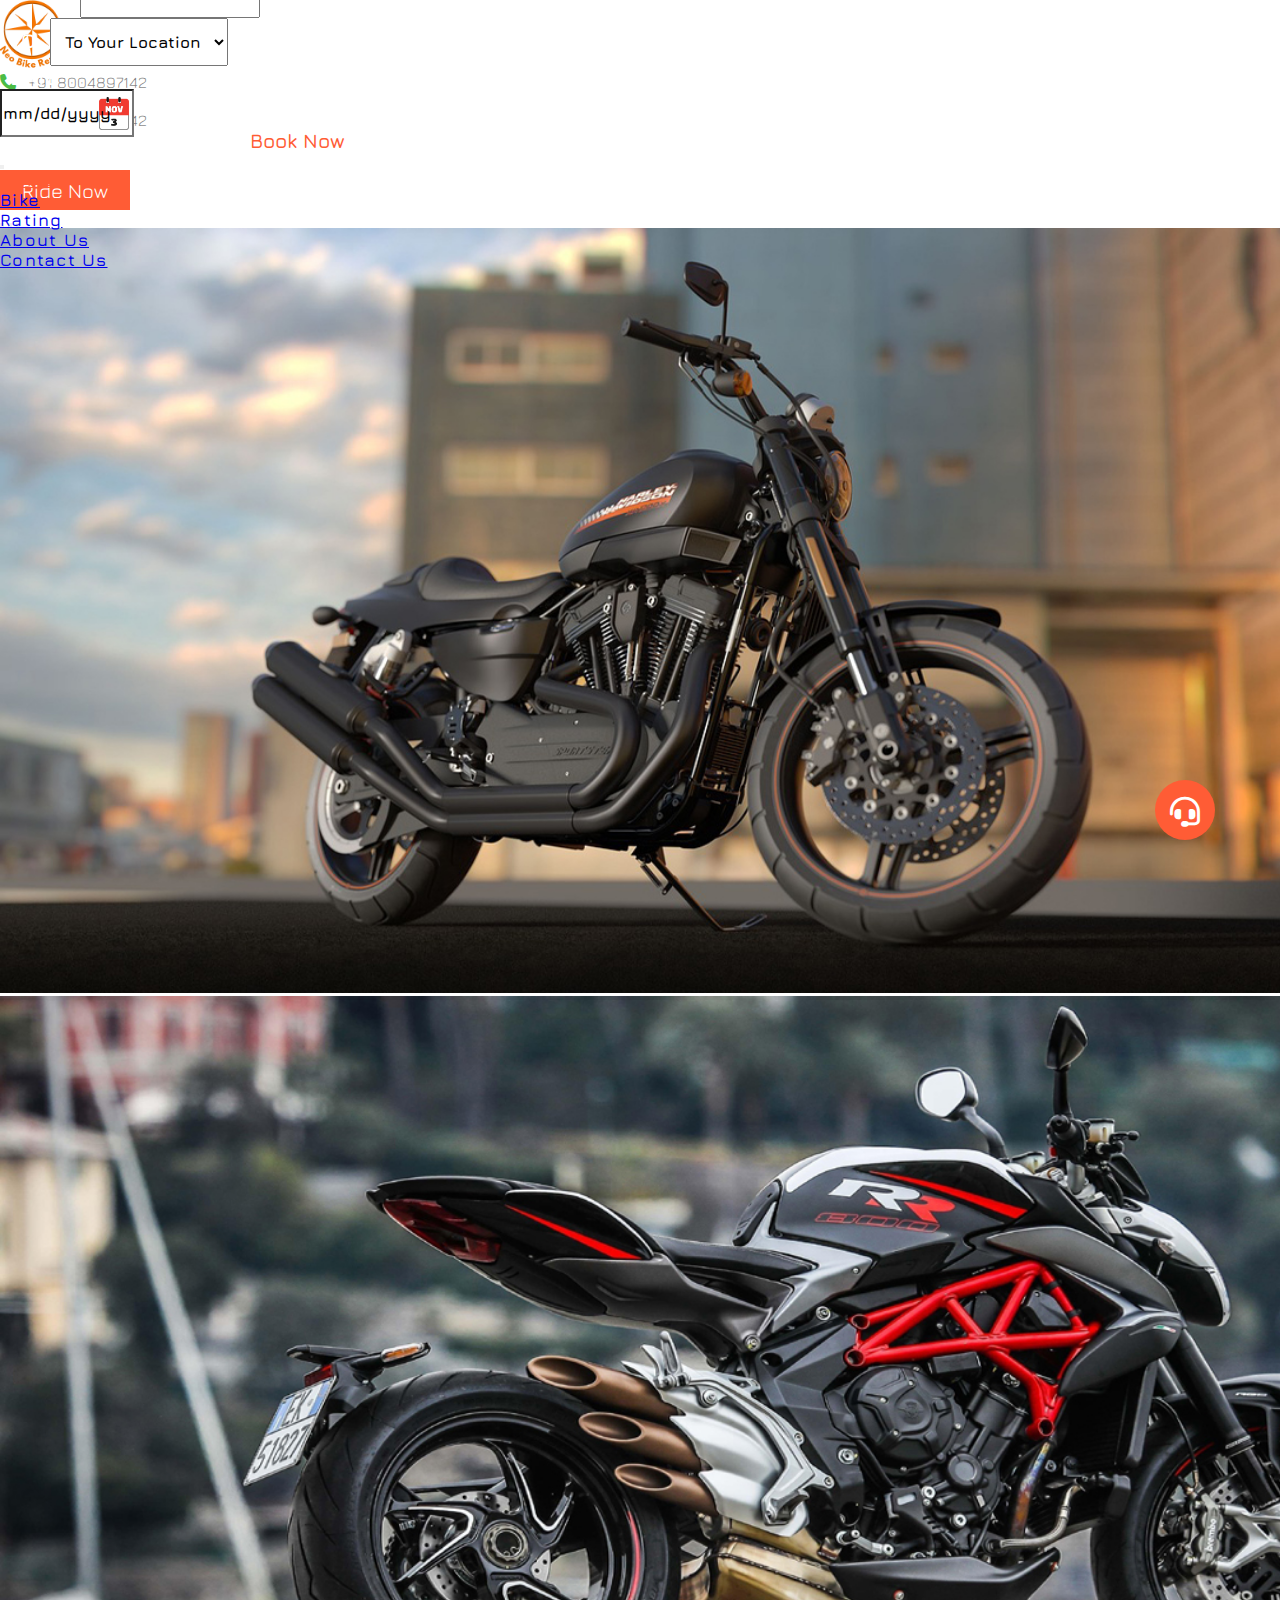
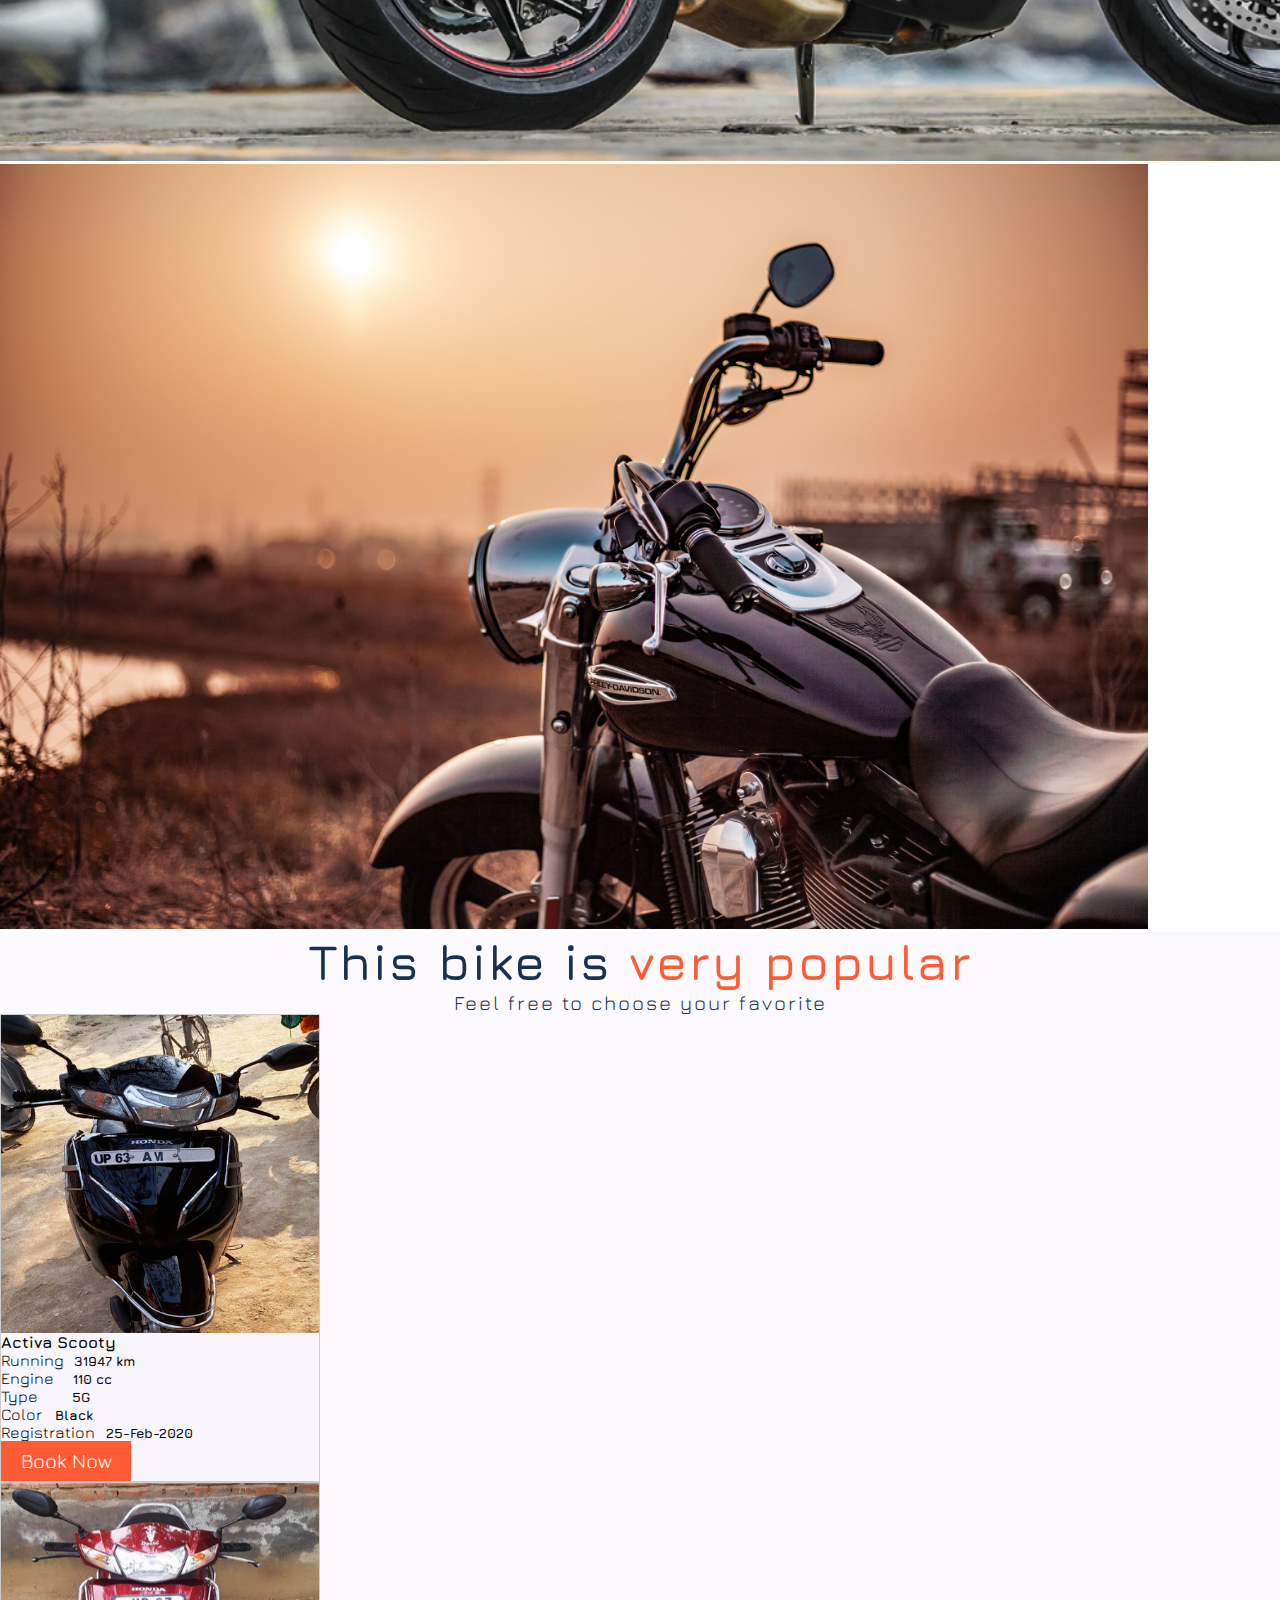
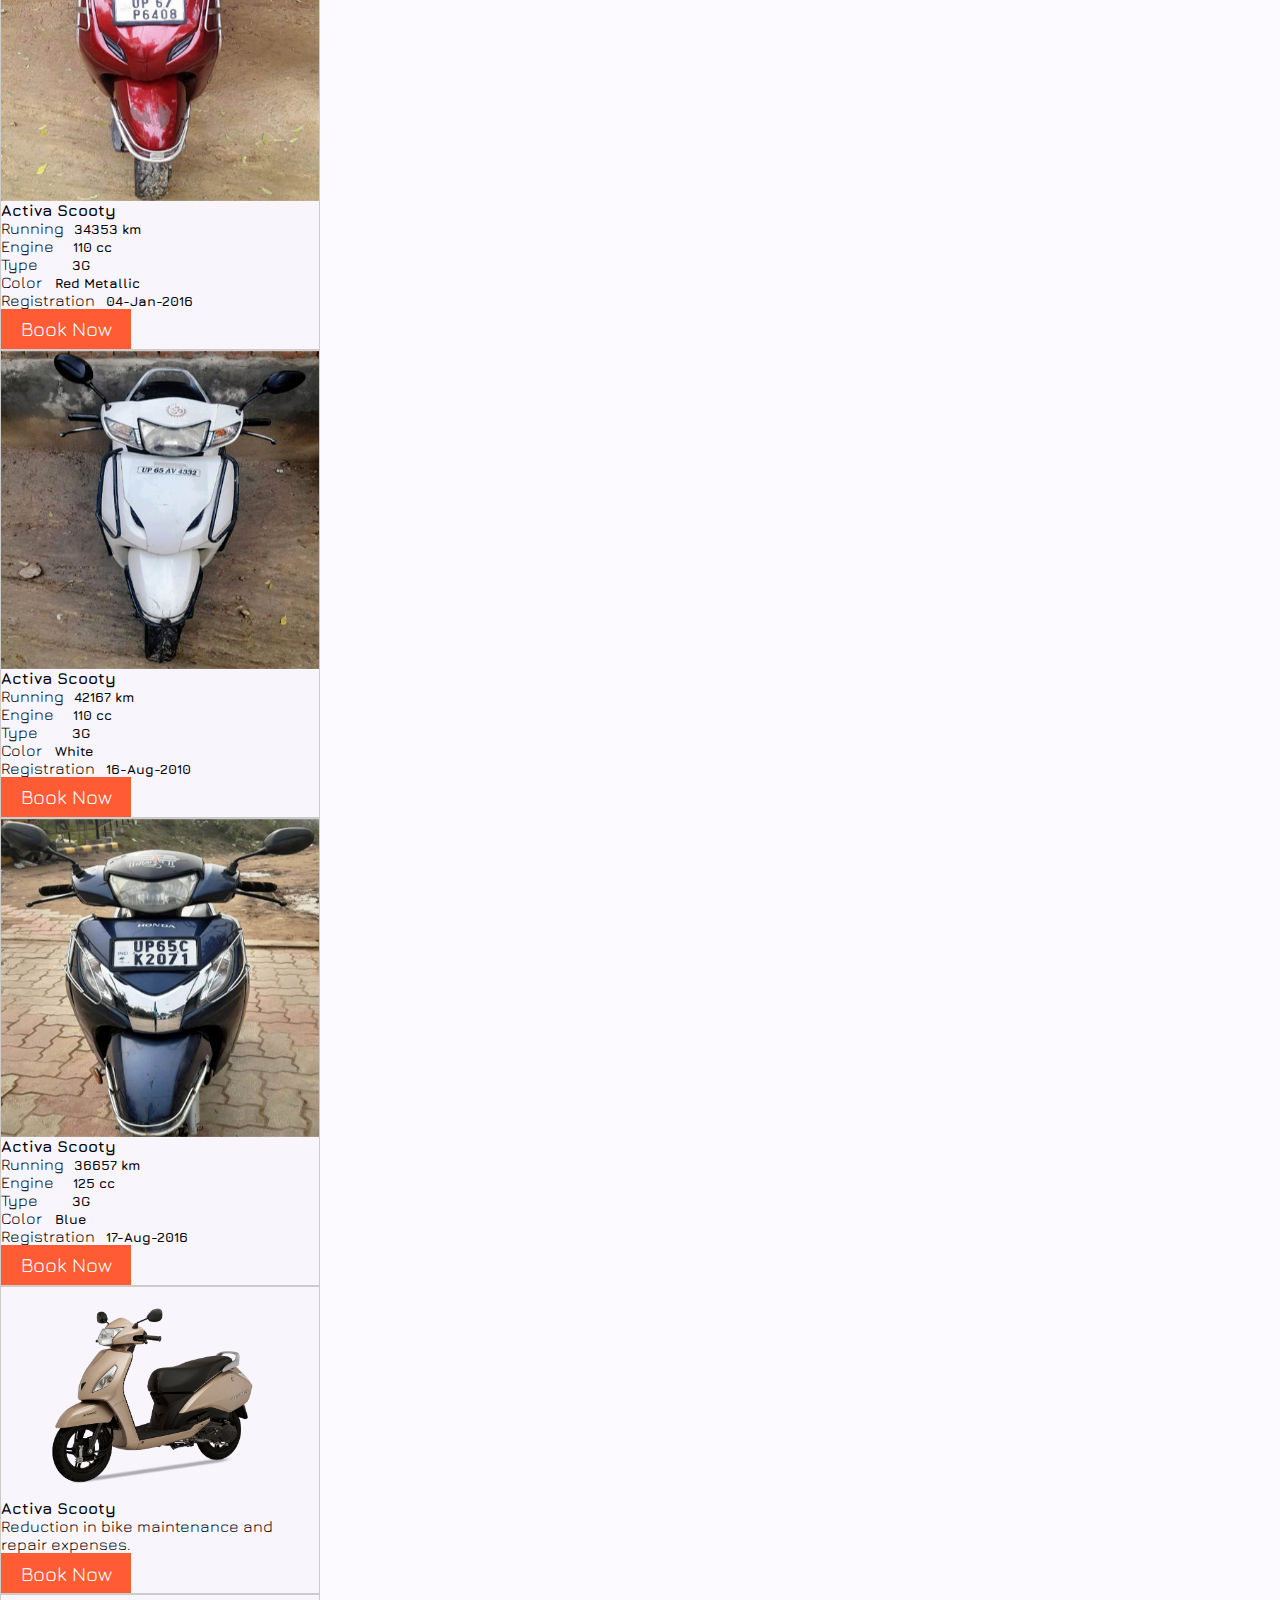
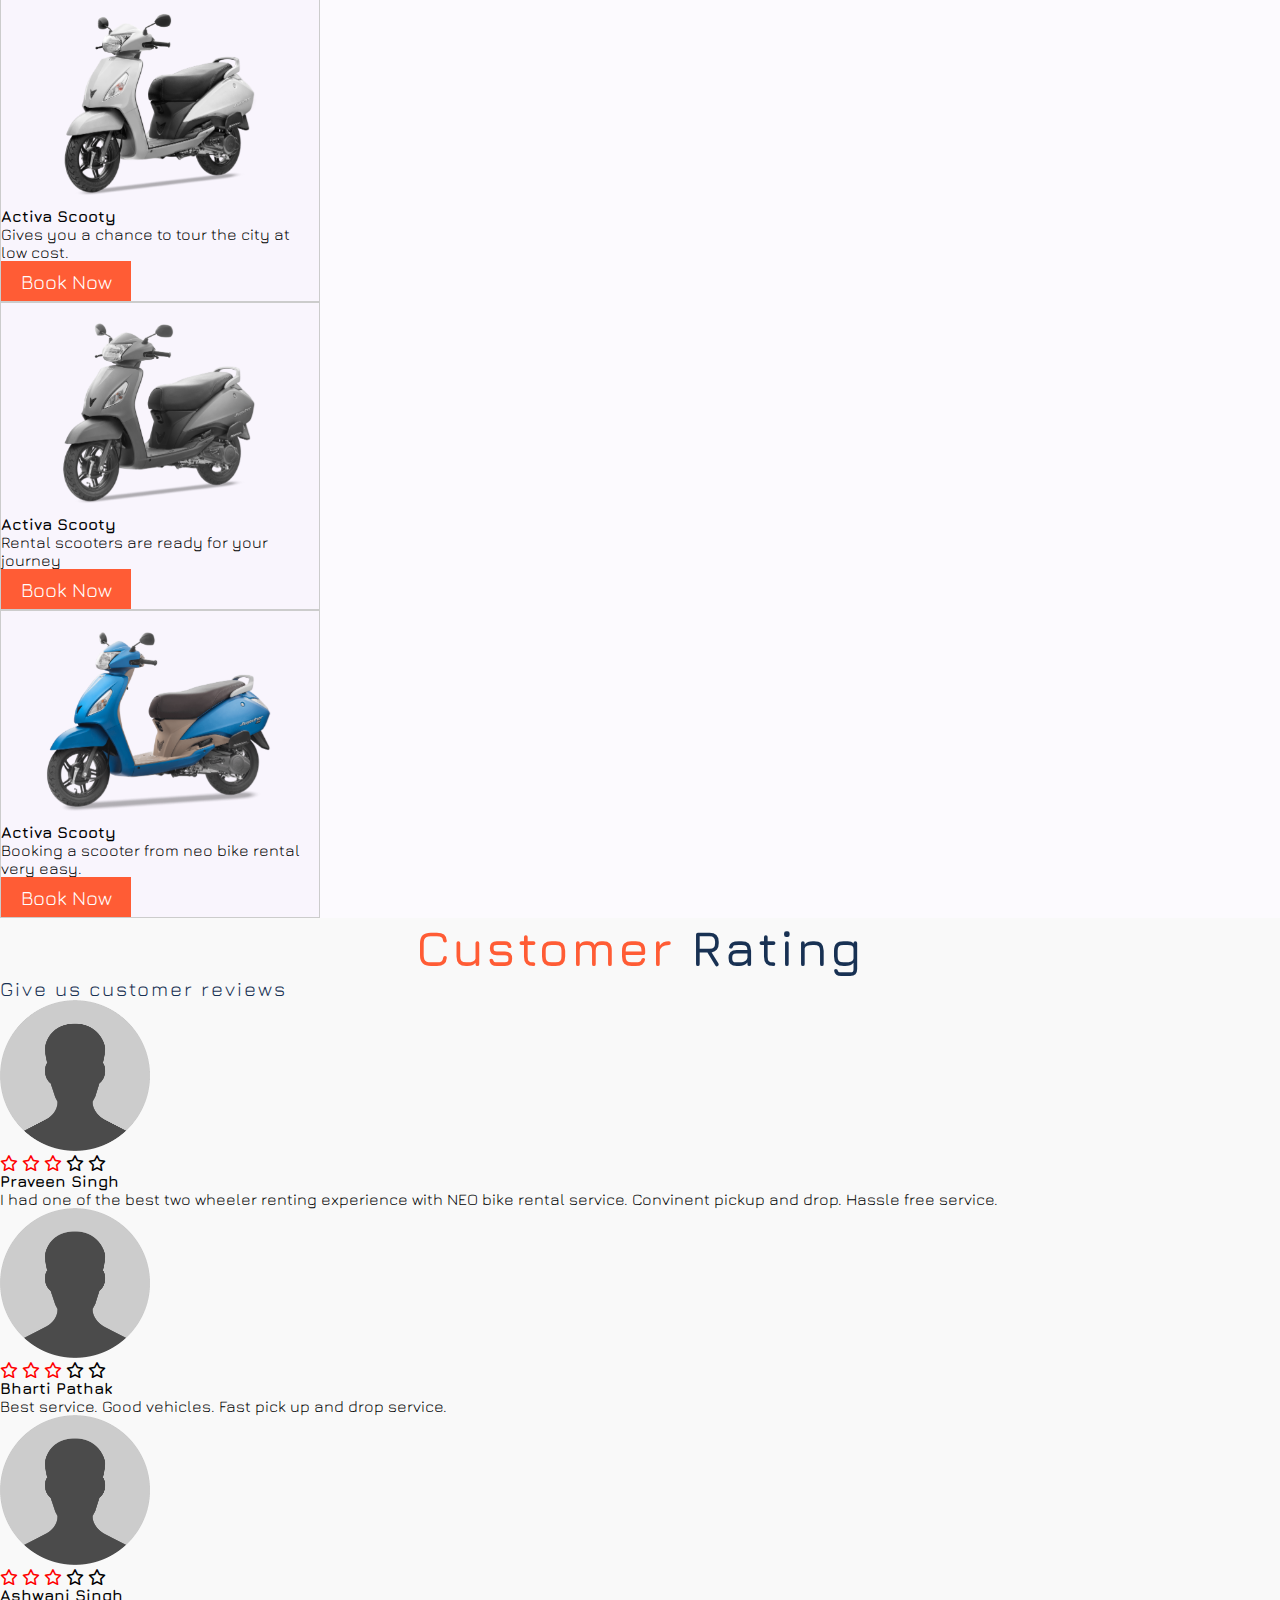
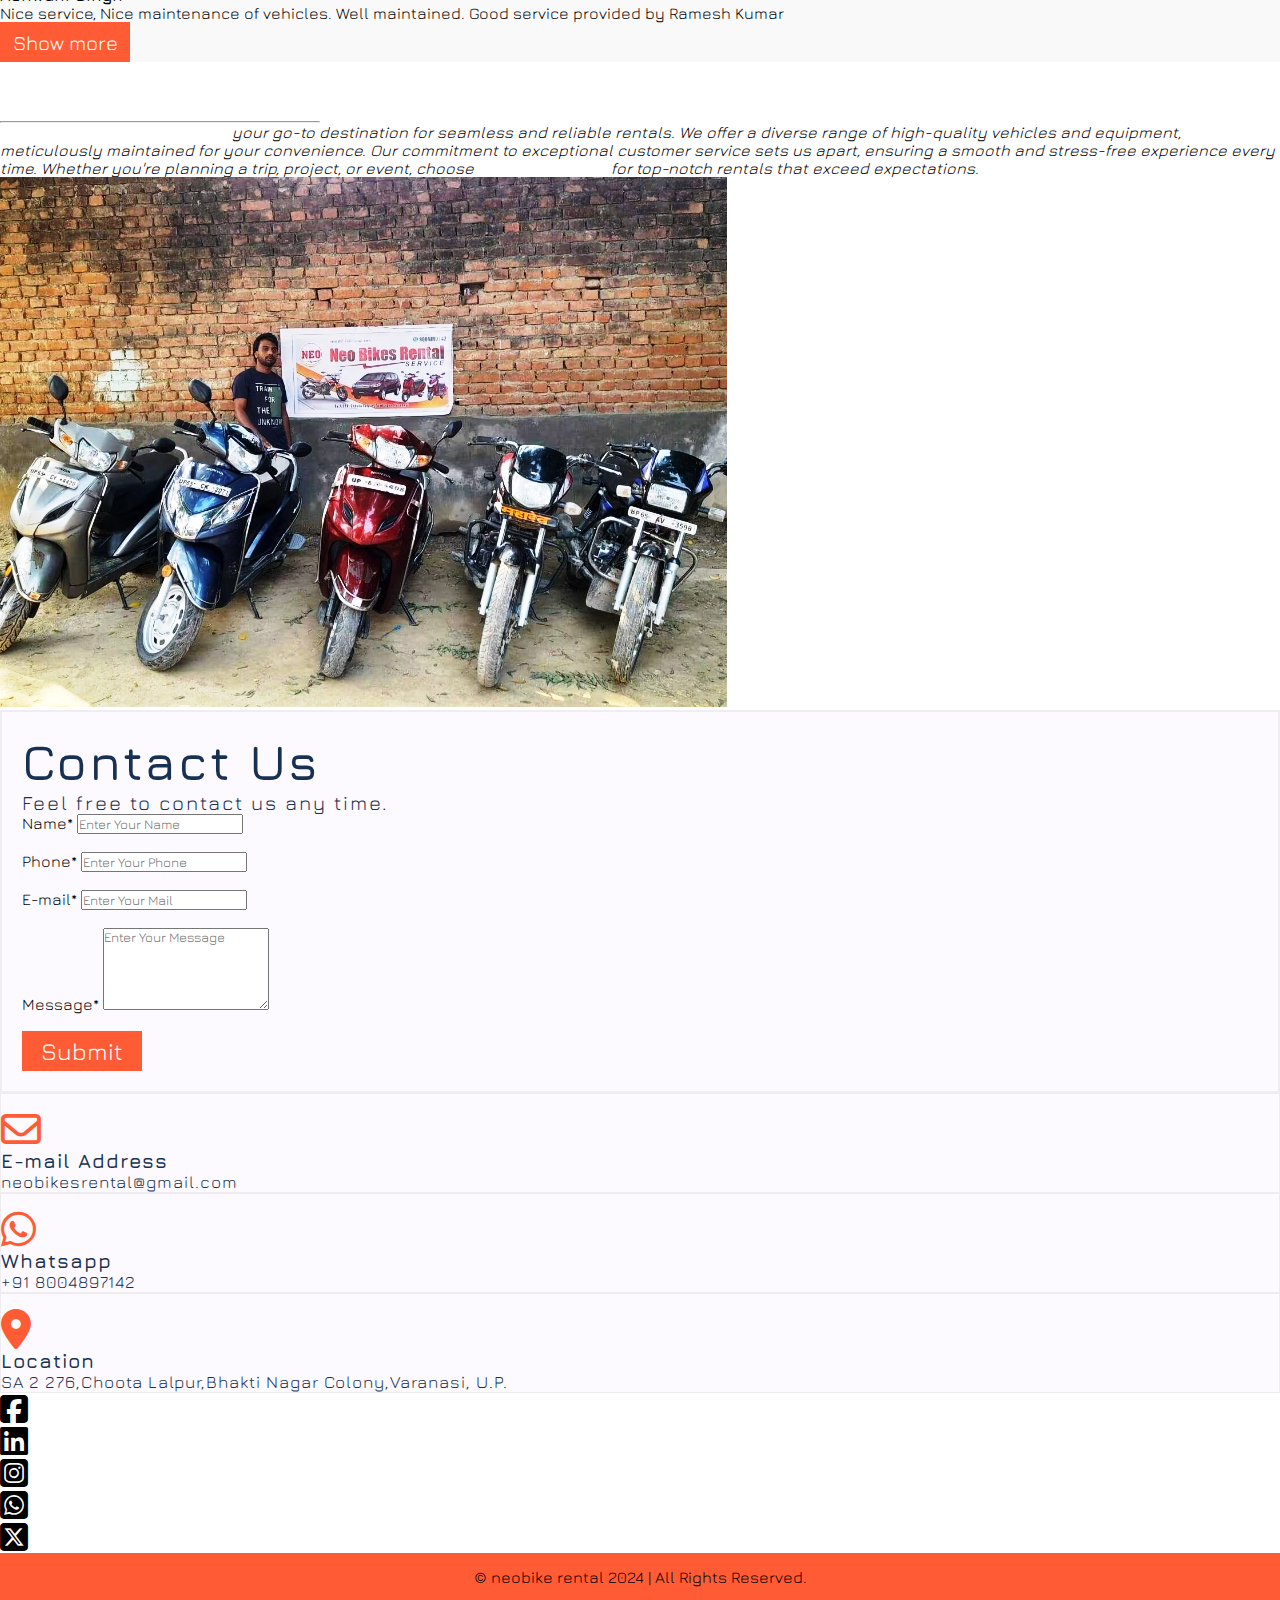
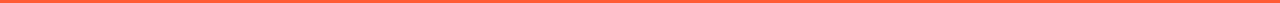
<file: index.html>
<!doctype html>
<html lang="en">

<head>

  <!-- Required meta tags -->
  <meta charset="utf-8">
  <meta name="viewport" content="width=device-width, initial-scale=1">

  <!---- Custom CSS ---->
  <link rel="stylesheet" type="text/css" href="style.css">

  <!-- Bootstrap CSS -->
  <link href="https://cdn.jsdelivr.net/npm/bootstrap@5.0.2/dist/css/bootstrap.min.css" rel="stylesheet"
    integrity="sha384-EVSTQN3/azprG1Anm3QDgpJLIm9Nao0Yz1ztcQTwFspd3yD65VohhpuuCOmLASjC" crossorigin="anonymous">

  <title>Neo Bike Rental</title>
  <!---- Tittle Icon ---->
  <link rel="icon" type="image/x-icon" sizes="" href="img/favicon.png">

  <!-- fontawsome---->
  <link rel="stylesheet" type="text/css"
    href="https://cdnjs.cloudflare.com/ajax/libs/font-awesome/6.4.2/css/all.min.css">

  <!-- Google font style -->
  <link rel="preconnect" href="https://fonts.googleapis.com">
  <link rel="preconnect" href="https://fonts.gstatic.com" crossorigin>
  <link href="https://fonts.googleapis.com/css2?family=Jura:wght@500&display=swap" rel="stylesheet">
</head>

<body>

  <!---- Navbar Start ---->

  <header class="container-fluid mx-auto nav_style">

    <nav class="navbar navbar-expand-lg navbar-light bg-white">
      <div class="container-fluid navbar-container">
        <a class="navbar-brand" href="#"><img src="img/logo.png" class="img-fluid"></a>


        <div class="icon-div">

          <p class="icon-mail m-1">

            <a class="call-icon" href="tel:+918004897142"><i class="fa-solid fa-phone"></i> &nbsp +91 8004897142</a>
            <br>
            <a class="whatsapp-icon" target="blank" href="https://wa.me/+918004897142"><i
                class="fa-brands fa-whatsapp"></i>&nbsp +91 8004897142</a>
          </p>
        </div>

        <div class="order-now">
          <a class="book-now" href="https://forms.gle/GSe8vKGtzi4ru5y88" target="blank">Book Now</a>
        </div>

        <button class="navbar-toggler" type="button" data-bs-toggle="collapse" data-bs-target="#navbarSupportedContent"
          aria-controls="navbarSupportedContent" aria-expanded="false" aria-label="Toggle navigation">
          <span class="navbar-toggler-icon"></span>
        </button>
        <div class="collapse navbar-collapse" id="navbarSupportedContent">
          <ul class="navbar-nav ms-auto mb-2 mb-lg-0">


            <li class="nav-item">
              <a class="nav-link active" aria-current="page" href="index.html">Home</a>
            </li>
            <li class="nav-item">
              <a class="nav-link" href="#bikes">Bike</a>
            </li>
            <li class="nav-item">
              <a class="nav-link" href="Reviews/INDEX2.HTML">Rating</a>
            </li>
            <li class="nav-item">
              <a class="nav-link" href="#about-us">About Us</a>
            </li>
            <li class="nav-item">
              <a class="nav-link" href="#contact-us">Contact Us</a>
            </li>
          </ul>

        </div>
      </div>
    </nav>

    </div>
    </div>

  </header>

  <!---- Navbar End ---->

  <!---- Slider Start ---->

  <div class="container-fluid slider-container">

    <div id="carouselExampleIndicators" class="carousel slide carousel-fade my-2" data-bs-ride="carousel">
      <div class="carousel-indicators">


        <!---- Other Coding Start ---->

        <div class="container col-md-12 col-sm-12 mx-auto other-container">

          <div class="row col-sm-auto other-row">

            <div class="col-md-3 col-sm-auto">
              <label class="from">FROM</label>
              <select class="form-control col-sm-auto" id="validationCustom04" required>
                <option selected>From Your Location</option>
                <option id="option">Neo Bike Rental</option>

              </select>
            </div>

            <div class="col-md-3 col-sm-auto">
              <label class="from">TO</label>
              <select class="form-control col-sm-auto" id="validationCustom04" required>
                <option selected>To Your Location</option>
                <option id="option">Mirzapur</option>
                <option id="option">Jaunpur</option>
                <option id="option">Babatpur</option>
                <option id="option">Kerakat</option>
                <option id="option">Umarah Temple</option>
                <option id="option">Sarnath</option>
                <option id="option">Markande Mahadev</option>
                <option id="option">Lakhaniya dari</option>
                <option id="option">Devdari</option>
                <option id="option">Bindra</option>
                <option id="option">BHU Lanka</option>
                <option id="option">Bhadohi</option>
                <option id="option">Chandoli</option>
                <option id="option">Ramnagar Fort</option>
                <option id="option">Azamgarh</option>
              </select>
            </div>

            <div class="col-md-3 col-sm-auto">
              <label class="from">DATE</label>
              <div>
                <input min="2024-01-01" max="2024-12-31" type="date" class="form-control col-sm-auto" id="date-icon">
              </div>
            </div>

            <div class="d-grid gap-2 col-3">
              <br>
              <a target="blank" href="https://wa.me/+918004897142?text=I%20want%20to%20booking">
                <button class="submit-btn book-contact-btn" type="button"> Ride Now </button>
              </a>
            </div>

          </div>
        </div>

        <!---- Other Coding End ---->

        <button type="button" data-bs-target="#carouselExampleIndicators" data-bs-slide-to="0" class="active"
          aria-current="true" aria-label="Slide 1"></button>
        <button type="button" data-bs-target="#carouselExampleIndicators" data-bs-slide-to="1"
          aria-label="Slide 2"></button>
        <button type="button" data-bs-target="#carouselExampleIndicators" data-bs-slide-to="2"
          aria-label="Slide 3"></button>
      </div>


      <div class="carousel-inner border col-sm-auto">

        <div class="carousel-item active">
          <img src="img/image slider one.jpg" class="d-block w-100" alt=" image not available">

          <div class="carousel-caption book-comfortable d-none d-block">

          </div>

        </div>

        <div class="carousel-item">
          <img src="img/image slider two.jpg" class="d-block w-100" alt="bike image not available">
        </div>

        <div class="carousel-item">
          <img src="img/image slider three.jpg" class="d-block w-100" alt="bike image not available">
        </div>

      </div>


    </div>
  </div>

  <!---- Slider End ---->

  <!---- Bike section Start ---->

  <div class="container-fluid popular-container my-3" id="bikes">
    <div class="row mx-auto">

      <h1 class="popular-bike">This bike is <span class="very-popular">very popular</span></h1>

      <p class="feel-free" align="center">Feel free to choose your favorite</p>

      <div class="col-md-3 col-sm-6 responsive p-3">
        <div class="image gallery">
          <img class="img-fluid bike-img" src="img/scooty1.png">
          <div class="desc">
            <!-- <button class="submit-btn" type="button">
          Submit
          </button>
        -->
          </div>
        </div>
        <div class="card-body">
          <h4 class="card-title">Activa Scooty</h4>
          <p class="card-text">
            Running <small class="text-muted m-4"> &nbsp <b> 31947 km</b></small>
            <br>
            Engine  <small class="text-muted m-4"> &nbsp &nbsp&nbsp <b> 110 cc</b></small>
            <br>
            Type  <small class="text-muted m-4"> &nbsp &nbsp &nbsp &nbsp &nbsp <b> 5G</b></small>
            <br>
            Color  <small class="text-muted m-5"> &nbsp&nbsp <b> Black</b></small>
            <br>
            Registration  <small class="text-muted">&nbsp<b> 25-Feb-2020</b></small>
          </p>
          <a href="https://wa.me/+918004897142?/img/scooty1.png"><button class="submit-btn"
              type="button">Book Now</button></a>
        </div>
      </div>

      <div class="col-md-3 col-sm-6 responsive p-3">
        <div class="image gallery">
          <img class="img-fluid bike-img" src="img/scooty2.png">
          <div class="desc">
            <!--
          <button class="submit-btn" type="button">
          Submit
          </button>
          -->
          </div>
        </div>
        <div class="card-body">
          <h4 class="card-title">Activa Scooty</h4>
          <p class="card-text">
            Running <small class="text-muted m-4"> &nbsp <b> 34353 km</b></small>
            <br>
            Engine  <small class="text-muted m-4"> &nbsp &nbsp&nbsp <b> 110 cc</b></small>
            <br>
            Type  <small class="text-muted m-4"> &nbsp &nbsp &nbsp &nbsp &nbsp <b> 3G</b></small>
            <br>
            Color  <small class="text-muted m-5"> &nbsp&nbsp <b> Red Metallic</b></small>
            <br>
            Registration  <small class="text-muted">&nbsp<b> 04-Jan-2016</b></small>
          </p>
          <a href="https://wa.me/+918004897142?text=I%20want%20to%20booking"><button class="submit-btn"
              type="button">Book Now</button></a>
        </div>
      </div>

      <div class="col-md-3 col-sm-6 responsive p-3">
        <div class="image gallery">
          <img class="img-fluid bike-img" src="img/scooty3.png">
          <div class="desc">
            <!--
          <button class="submit-btn" type="button">
          Submit
          </button>
          -->
          </div>
        </div>
        <div class="card-body">
          <h4 class="card-title">Activa Scooty</h4>
          <p class="card-text">
            Running <small class="text-muted m-4"> &nbsp <b> 42167 km</b></small>
            <br>
            Engine  <small class="text-muted m-4"> &nbsp &nbsp&nbsp <b> 110 cc</b></small>
            <br>
            Type  <small class="text-muted m-4"> &nbsp &nbsp &nbsp &nbsp &nbsp <b> 3G</b></small>
            <br>
            Color  <small class="text-muted m-5"> &nbsp&nbsp <b> White</b></small>
            <br>
            Registration  <small class="text-muted">&nbsp<b> 16-Aug-2010</b></small>
          </p>
          <a href="https://wa.me/+918004897142?text=I%20want%20to%20booking"><button class="submit-btn"
              type="button">Book Now</button></a>
        </div>
      </div>

      <div class="col-md-3 col-sm-6 responsive p-3">
        <div class="image gallery">
          <img class="img-fluid bike-img" src="img/scooty4.png">
          <div class="desc">
            <!--
          <button class="submit-btn" type="button">
          Submit
          </button>
          -->
          </div>
        </div>
        <div class="card-body">
          <h4 class="card-title">Activa Scooty</h4>
          <p class="card-text">
            Running <small class="text-muted m-4"> &nbsp <b> 36657 km</b></small>
            <br>
            Engine  <small class="text-muted m-4"> &nbsp &nbsp&nbsp <b> 125 cc</b></small>
            <br>
            Type  <small class="text-muted m-4"> &nbsp &nbsp &nbsp &nbsp &nbsp <b> 3G</b></small>
            <br>
            Color  <small class="text-muted m-5"> &nbsp&nbsp <b> Blue</b></small>
            <br>
            Registration  <small class="text-muted">&nbsp<b> 17-Aug-2016</b></small>
          </p>
          <a href="https://wa.me/+918004897142?text=I%20want%20to%20booking"><button class="submit-btn"
              type="button">Book Now</button></a>
        </div>
      </div>

      <div class="col-md-3 col-sm-6 responsive my-3 p-3">
        <div class="image gallery">
          <img class="img-fluid bike-img" src="img/9.png">
          <div class="desc">
            <!--
          <button class="submit-btn" type="button">
          Submit
          </button>
          -->
          </div>
        </div>
        <div class="card-body">
          <h4 class="card-title">Activa Scooty</h4>
          <p class="card-text">Reduction in bike maintenance and repair expenses.</p>
          <a href="https://wa.me/+918004897142?text=I%20want%20to%20booking"><button class="submit-btn"
              type="button">Book Now</button></a>
        </div>
      </div>

      <div class="col-md-3 col-sm-6 responsive my-3 p-3">
        <div class="image gallery">
          <img class="img-fluid bike-img" src="img/8.png">
          <div class="desc">
            <!--
          <button class="submit-btn" type="button">
          Submit
          </button>
          -->
          </div>
        </div>
        <div class="card-body">
          <h4 class="card-title">Activa Scooty</h4>
          <p class="card-text">Gives you a chance to tour the city at low cost.</p>
          <a href="https://wa.me/+918004897142?text=I%20want%20to%20booking"><button class="submit-btn"
              type="button">Book Now</button></a>
        </div>
      </div>

      <div class="col-md-3 col-sm-6 responsive my-3 p-3">
        <div class="image gallery">
          <img class="img-fluid bike-img" src="img/7.png">
          <div class="desc">
            <!--
          <button class="submit-btn" type="button">
          Submit
          </button>
          -->
          </div>
        </div>
        <div class="card-body">
          <h4 class="card-title">Activa Scooty</h4>
          <p class="card-text">Rental scooters are ready for your journey</p>
          <a href="https://wa.me/+918004897142?text=I%20want%20to%20booking"><button class="submit-btn"
              type="button">Book Now</button></a>
        </div>
      </div>

      <div class="col-md-3 col-sm-6 responsive my-3 p-3">
        <div class="image gallery">
          <img class="img-fluid bike-img" src="img/6.png">
          <div class="desc">
            <!--
          <button class="submit-btn" type="button">
          Submit
          </button>
          -->
          </div>
        </div>
        <div class="card-body">
          <h4 class="card-title">Activa Scooty</h4>
          <p class="card-text">Booking a scooter from neo bike rental very easy.</p>
          <a href="https://wa.me/+918004897142?text=I%20want%20to%20booking"><button class="submit-btn"
              type="button">Book Now</button></a>
        </div>
      </div>

    </div>
  </div>

  <!---- Bike Section End ---->




  <!----Customer Rating Start ---->
  <div class="container-fluid rating-container my-3" id="rating">
    <div class="row text-center mx-auto">

      <h1 class="customer-rating"><span class="customer">Customer</span> Rating</h1>
      <p class="feel-free text-center">Give us customer reviews</p>

      <div class="col-sm-12 col-md-4 border">
        <div class="testimonial-box p-3">
          <img src="Reviews/img/customer.png" class="img-fluid border border-primary p-1 rounded-circle"
            alt="Praveen Singh" width="150">
          <div class="ratings-icons">
            <i class="fa-regular fa-star" style="color:red;"></i>
            <i class="fa-regular fa-star" style="color:red;"></i>
            <i class="fa-regular fa-star" style="color:red;"></i>
            <i class="fa-regular fa-star"></i>
            <i class="fa-regular fa-star"></i>
          </div>
          <h4>Praveen Singh</h4>
          <p>I had one of the best two wheeler renting experience with NEO bike rental service. Convinent pickup and
            drop. Hassle free service.</p>

        </div>
      </div> <!-- End Col -->

      <div class="col-sm-12 col-md-4 border">
        <div class="testimonial-box p-3">
          <img src="Reviews/img/customer.png" class="img-fluid border border-primary p-1 rounded-circle"
            alt="Bharti Pathak" width="150">
          <div class="ratings-icons">
            <i class="fa-regular fa-star" style="color:red;"></i>
            <i class="fa-regular fa-star" style="color:red;"></i>
            <i class="fa-regular fa-star" style="color:red;"></i>
            <i class="fa-regular fa-star"></i>
            <i class="fa-regular fa-star"></i>
          </div>
          <h4>Bharti Pathak</h4>
          <p>Best service. Good vehicles. Fast pick up and drop service.</p>

        </div>
      </div> <!-- End Col -->

      <div class="col-sm-12 col-md-4 border">
        <div class="testimonial-box p-3">
          <img src="Reviews/img/customer.png" class="img-fluid border border-primary p-1 rounded-circle"
            alt="Ashwani Singh" width="150">
          <div class="ratings-icons">
            <i class="fa-regular fa-star" style="color:red;"></i>
            <i class="fa-regular fa-star" style="color:red;"></i>
            <i class="fa-regular fa-star" style="color:red;"></i>
            <i class="fa-regular fa-star"></i>
            <i class="fa-regular fa-star"></i>
          </div>
          <h4>Ashwani Singh</h4>
          <p>Nice service, Nice maintenance of vehicles. Well maintained. Good service provided by Ramesh Kumar</p>

        </div>
      </div> <!-- End Col -->

      <div class="col-md-6 mx-auto p-3">
        <a href="Reviews/INDEX2.HTML">
          <button class="submit-btn" type="button">
            Show more
          </button>
        </a>
      </div>

    </div>
  </div>

  <!----Customer Rating End ---->

  <!----About Section Start ---->


  <div class="container-fluid my-3 text-white" id="about-us">
    <div class="row about-row">
      <h1 class="text-center about my-2">About Us
        <hr / class="mx-auto" style="color: #fff; width: 25%;">
      </h1>

      <div class="col-md-8 my-3">
        <p class="fs-5 col-md-10">
          <span class="Welcome fs-3"><em>Welcome to Neo Bike Rental</span> your go-to destination for seamless and
          reliable rentals. We offer a diverse range of high-quality vehicles and equipment, meticulously maintained for
          your convenience. Our commitment to exceptional customer service sets us apart, ensuring a smooth and
          stress-free experience every time. Whether you're planning a trip, project, or event, choose <span
            class="fs-3">Neo Bike Rental</span> for top-notch rentals that exceed expectations.</em>
        </p>

      </div>
      <div class="col-md-4 col-sm-12 my-3">
        <img src="img/33.jpg" alt="Company Logo" class="img-fluid img-thumbnail">
      </div>

    </div>
  </div>


  <!----About Section End ---->


  <!---- Contact Form Start ---->
  <div class="container-fluid contact-container my-3" id="contact-us">
    <div class="row contact-row col-md-8 col-sm-12 mx-auto">

      <div class="panel contact-panel">

        <div class="panel-heading text-center">
          <h1 class="contact-us"><span>Contact</span> Us</h1>
          <p class="feel-free">Feel free to contact us any time.</p>
        </div>

        <div class="panel-body">
          <form action="mailto:neobikesrental@gmail.com" method="post" enctype="text">

            <div class="form-group">
              <label for="name">Name<span class="text-danger">*</span></label>
              <input type="text" name="name" placeholder="Enter Your Name" class="form-control" id="name" required />
            </div>

            <br>

            <div class="form-group">
              <label for="mob">Phone<span class="text-danger">*</span></label>
              <input type="number" name="mob" placeholder="Enter Your Phone" class="form-control" id="name" required />
            </div>

            <br>

            <div class="form-group">
              <label for="email">E-mail<span class="text-danger">*</span></label>
              <input type="email" name="email" placeholder="Enter Your Mail" class="form-control" id="name" required />
            </div>

            <br>

            <div class="form-group">
              <label for="sms">Message<span class="text-danger">*</span></label>
              <textarea name="sms" rows="5" class="form-control" placeholder="Enter Your Message" required></textarea>
            </div>

            <br>

            <input class="submit-btn contact-btn" type="submit" value="Submit">

          </form>
        </div>

      </div>

    </div>
  </div>

  <!---- Contact Form End ---->

  <!---- Social Media Start ---->

  <div class="container-fluid my-3">
    <div class="row">

      <div class="col-11 col-md-10 mx-auto">
        <div class="row justify-content-around gy-5">
          <div
            class="col-lg-3 col-md-3 col-10 d-flex align-items-center flex-column justify-content-center div-envelope">
            <p><a target="blank" href="mailto:neobikesrental@gmail.com"><i class="fa-regular fa-envelope"
                  style="color: #ff5c35;"></i></a></p>
            <div class="email-address">E-mail Address</div>
            <p class="email-text"><a href="mailto:neobikesrental@gmail.com">neobikesrental@gmail.com </a></p>
          </div>

          <div
            class="col-lg-3 col-md-3 col-10 d-flex align-items-center flex-column justify-content-center whatsapp-div">
            <p> <a target="blank" href="https://wa.me/+918004897142"><i class="fa-brands fa-whatsapp"
                  style="color: #ff5c35;"></i></a> </p>
            <div class="whatsapp">Whatsapp</div>
            <p class="whatsapp-text"><a href="https://wa.me/+918004897142">+91 8004897142</a> </p>
          </div>

          <div
            class="col-lg-3 col-md-3 col-10 d-flex align-items-center flex-column justify-content-center location-div">
            <p><a target="blank" href="https://maps.app.goo.gl/CiM64iPf7fk7HnY5A"><i class="fa-solid fa-location-dot"
                  style="color: #ff5c35;"></i></a></p>
            <div class="location">Location</div>
            <p class="location-text text-center"> SA 2 276,Choota Lalpur,Bhakti Nagar Colony,Varanasi, U.P.</p>
          </div>
        </div>

      </div>

    </div>
  </div>


  <!-------------------------------
<div class="container-fluid main-container my-2">
<div class="row mx-auto">

<div class="col-md-4 col-sm-12 mx-auto col-envelope p-4">
  <div class="col-md icon-envelope">
    <i class="fa-solid fa-envelope"></i>
  </div>
<div class="email-address" align="center">E-mail Address</div>
  <p class="icon-text" align="center">abc@gmail.com</p>
</div>

<div class="col-md-4 col-sm-12 mx-auto whatsapp-col p-5">
  <div class="icon-whatsapp">
    <i class="fa-brands fa-whatsapp"></i>
  </div>
<div class="whatsapp" align="center">Whatsapp</div>
  <address class="whatsapp-text" align="center">+91 6351689753</address>
</div>

<div class="col-md-4 col-sm-12 mx-auto location-col p-5">
  <div class="icon-location">
     <i class="fa-solid fa-location-dot"></i>
  </div>
<div class="city" align="center">Location</div>
  <address class="city-text" align="center">Sabalgarh</address>
</div>
 
</div>
</div>

----------------->



  <!---- Social Media End ---->

  <!-- Social Link Start -->
  <div class="container-fluid my-3">
    <div class="row justify-content-center">

      <div class="col-lg-1 col-2 social_link">
        <a target="blank" title="Facebook" href="#">
          <i class="fa-brands fa-2x fa-square-facebook"></i>
        </a>
      </div>

      <div class="col-lg-1 col-2 social_link">
        <a target="blank" title="Linkedin" href="#">
          <i class="fa-brands fa-2x fa-linkedin"></i>
        </a>
      </div>

      <div class="col-lg-1 col-2 social_link">
        <a target="blank" title="Instagram" href="#">
          <i class="fa-brands fa-2x fa-square-instagram"></i>
        </a>
      </div>

      <div class="col-lg-1 col-2 social_link">
        <a target="blank" title="Whatsapp" href="https://wa.me/+918004897142">
          <i class="fa-brands fa-2x fa-square-whatsapp"></i>
        </a>
      </div>

      <div class="col-lg-1 col-2 social_link">
        <a target="blank" title="Twitter" href="#">
          <i class="fa-brands fa-2x fa-square-x-twitter"></i>
        </a>
      </div>

    </div>
  </div>
  <!-- Social link End -->

  <!---- Support Chat Start ---->

  <div class="floating-container" id="support">
    <div class="floating-button"><i class="fa-solid fa-headset"></i></div>
    <div class="element-container">
      <span class="float-element">
        <a href="tel:+918004897142"><i class=" text-white fa-solid fa-1x fa-phone"></i></a>
      </span>

      <span class="float-element">
        <a href="https://wa.me/+918004897142"><i class=" text-white fa-brands fa-1x fa-whatsapp my-1"></i></a>
      </span>
    </div>
  </div>

  <!---- Support Chat End ---->

  <!---- Footer Start ---->

  <div class="container-fluid footer">
    <div class="row">
      <div class="col-12 col-footer text-white" align="center"> &copy neobike rental 2024 | All Rights Reserved.</div>
    </div>

  </div>

  <!---- Footer End ---->

  <!-----Developer Details-----

  <div class="container d-none">
    Name:- Shubham Jaga
    Mob.:- +916351689753
    Mail:- shubhamjaga001@gmail.com
  </div>

----------------------------->



  <!-- Optional JavaScript; choose one of the two! -->

  <!-- Option 1: Bootstrap Bundle with Popper -->
  <script src="https://cdn.jsdelivr.net/npm/bootstrap@5.0.2/dist/js/bootstrap.bundle.min.js"
    integrity="sha384-MrcW6ZMFYlzcLA8Nl+NtUVF0sA7MsXsP1UyJoMp4YLEuNSfAP+JcXn/tWtIaxVXM"
    crossorigin="anonymous"></script>

  <!-- Option 2: Separate Popper and Bootstrap JS -->
  <!--
    <script src="https://cdn.jsdelivr.net/npm/@popperjs/core@2.9.2/dist/umd/popper.min.js" integrity="sha384-IQsoLXl5PILFhosVNubq5LC7Qb9DXgDA9i+tQ8Zj3iwWAwPtgFTxbJ8NT4GN1R8p" crossorigin="anonymous"></script>
    <script src="https://cdn.jsdelivr.net/npm/bootstrap@5.0.2/dist/js/bootstrap.min.js" integrity="sha384-cVKIPhGWiC2Al4u+LWgxfKTRIcfu0JTxR+EQDz/bgldoEyl4H0zUF0QKbrJ0EcQF" crossorigin="anonymous"></script>
    -->


</body>

</html>
</file>
<file: style.css>
*{
	margin: 0;
	padding: 0;
	box-sizing: border-box;
	font-family: 'Jura', sans-serif;
}

/* Navbar Start */


.nav_style{
	background: #fff;
	box-shadow: 0 10px 30px 0 rgba(126, 34, 206, 0.055);
}


.navbar-brand img {
	width: 70px;
	
}



.call-icon{
	text-decoration: none;
	color: rgba(0, 0, 0, 0.5); 
}

.call-icon:hover{
	color: #ff5c35;
	text-decoration: none;
}

.call-icon i{
	color:  #4bbc45;
}


.whatsapp-icon{
	color: rgba(0, 0, 0, 0.5);
	text-decoration: none;
}

.whatsapp-icon:hover{
	color: #ff5c35;
	text-decoration: none;
}

.whatsapp-icon i{
	font-size: 23px;
	font-weight: bold;
	color: #4bbc45;
}

.book-now{
	text-decoration: none;
	color: #ff5c35;
	margin-left: 250px;
	font-size: 20px;
	font-weight: 600;
}

.book-now:hover{
	text-decoration: none;
	color: #7f7f7f;
}

.navbar-nav li a{
	font-size: 17px;
	font-weight: 600;
	letter-spacing: 1.25px;
	position: relative;
}


.navbar-nav li a:before{
	content: '';
	position: absolute;
	top: 100%;
	bottom: 50%;
	width: 0%;
	height: 3px;
	background: #ff5c35 !important;
	transition: all 0.3s linear;
}


.navbar-nav li a:hover:before{
	width: 90%;
}


.navbar-nav li a:hover{
	color: #ff5c35 !important;
}


.navbar-nav li .active{
	color: #ff5c35 !important;
}


@media(max-width:1000px){
	.navbar-nav{
		margin-top: 50px !important;
		text-align: center !important;
	}

	.navbar-nav li a:hover:before{
		width: 0%;
	}
}

/* Navbar End */

/* Slider Coding Start */

.carousel-item img{
	height: 85vh;
	background-size: cover;
}


@media(max-width:767px){
	.carousel-inner{
		height: auto;
}

}

@media(max-width:540px){
	.carousel-inner{
		height: auto;
	}
}




/* Slider Coding End */


/* Other Coding Start */
.other-container{
	height: auto;
	margin-top: -300px;
	/*background-color: rgba(255, 255, 255, 0.5);
	border: 1px solid rgb(204,204,204);*/
	
}

.other-row{
	/*height: 440px; */
	align-items: center;
	box-sizing: border-box;
}


@media(max-width:767px){
	.other-container{
		height: auto;
		box-sizing: border-box;
	}
}

@media(max-width:540px){
	.other-container{
		height: auto;
	}
}



.from{
	padding: 10px;
	color: #fff;
	font-size: 20px;
	font-weight: bold;
}



#validationCustom04{
	background-color: ;
	color: #000;
	text-align: center;
	height: 48px;
	font-size: 16px;
	font-weight: bold;
}

#option{
	font-weight: bold;
}




#date-icon{
		background: #fff url(img/calendar-icon.png);
    background-size: 30px;
    background-repeat: no-repeat;
    background-position: 96.5%;
    color: #000;
    text-align: center;
    font-size: 16px;
    height: 48px;
    font-weight: bold;

   
}

input[type="date"]::-webkit-calendar-picker-indicator{
	opacity: 0;
	cursor: pointer;
}

.book-contact-btn{
	margin-top: 15px;
}


/* Other Coding End */





/* Bike Section Start */

.popular-container{
	background-color: rgba(126, 34, 206, 0.025);
}

.popular-bike{
	font-size: 50px;
	font-weight: 600;
	letter-spacing: 2px;
	color: #183153;
	text-align: center;
}

.very-popular{
	color: #ff5c35;
}

.gallery:hover{
	border: 1px solid rgba(0, 0, 0, 0.3);

}


.desc{
	text-align: center;
}

.responsive {
  width: 24.99999%;
  background-color: rgba(126, 34, 206, 0.025);
  box-sizing: border-box;
  	border: 1px solid #ccc;

}

.image:hover{
	background-color: rgba(126, 34, 206, 0.025);
}


.submit-btn{
	height: 40px;
	width: 130px;
	background-color: #ff5c35;
	color: #fff;
	border: none;
	font-size: 20px;
}

.submit-btn:hover{
	background-color: #fff;
	color: #ff5c35;
	border: 1px solid #ff5c35;
	transition: 0.3s linear;
}

.gallery{
	position: relative;
}

.bike-img{
  opacity: 1;
  display: block;
  width: 100%;
  height: auto;
  transition: .5s ease;
  backface-visibility: hidden;
}

.desc{
transition: .5s ease;
  opacity: 0;
  position: absolute;
  top: 50%;
  left: 50%;
  transform: translate(-50%, -50%);
  -ms-transform: translate(-50%, -50%);
  text-align: center;
}

.gallery:hover .bike-img{
	opacity: 0.1;
	transition: 0.9s;
}

.gallery:hover .desc{
	opacity: 1;
}


.gallery{
        overflow: hidden;
        cursor: pointer;
}

.bike-img{
	max-width: 100%;
    transform-origin: 50% 65%;
    transition: transform 0.3s, filter 3s ease-in-out;
}
.gallery:hover .bike-img{
	 filter: brightness(100%);
     transform: scale(3);
}


/* Bike Section End */

/* Rating Section Start */

.rating-container{
	background-color: rgba(0, 0, 0, 0.025);
}

.customer-rating{
	color: #183153;
	font-size: 50px;
	font-weight: 600;
	letter-spacing: 2px;
	
	text-align: center;
}

.customer{
	color: #ff5c35;
}

.about{
	font-size: 50px;
	font-weight: 600;
	letter-spacing: 2px;
	color: #fff;
}

p span{
	color: #fff;
	font-weight: bold;
	

}

/* Rating Section End */

/* About Section Start */

.about-row{
	background-image: linear-gradient(rgba(0,0,0,0.2),rgba(0,0,0,0.2)), url(img/3.jpg);
  background-size: 100% 100%;
  background-attachment: fixed;
}

/* About Section End */

/* Contact Form Start */

.contact-container{
	background-color:rgba(126, 34, 206, 0.025);
}

.contact-row{
	padding: 20px;
	border: 2px solid rgba(0, 0, 0, 0.050);
}

.contact-us{
	font-size: 50px;
	font-weight: 600;
	letter-spacing: 2px;
	color: #183153;
}

.feel-free{
	font-size: 20px;
	letter-spacing: 2px;
	color: #183153;
}

.contact-btn{
	height: 40px;
	width: 120px;
	background-color: #ff5c35;
	color: #fff;
	border: none;
	font-size: 24px;

}

.contact-btn:hover{
	background-color: #fff;
	color: #ff5c35;
	border: 1px solid #ff5c35;
}



/* Contact Form End */

/* Social Media Start */

.div-envelope{
	border: 1px solid rgb(204,204,204,0.3);
	background-color: rgba(126, 34, 206, 0.025);
}



.div-envelope:hover{
	background-color: #fff;
	border: 1px solid rgb(204,204,204);
}

.fa-envelope{
	margin-top: 15px;
	font-size: 40px;
}

.email-address{
	font-size: 20px;
	font-weight: 600;
	letter-spacing: 1px;
	color: #183153;
}

.email-text a{
	text-decoration: none;
	font-size: 17px;
	letter-spacing: 1px;
	color: #183153;
}

.email-text a:hover{
	text-decoration: none;
}

.whatsapp-div{
	border: 1px solid rgb(204,204,204,0.3);
	background-color: rgba(126, 34, 206, 0.025);
}

.whatsapp-div:hover{
	background-color: #fff;
	border: 1px solid rgb(204,204,204);
}

.fa-whatsapp{
	margin-top: 15px;
	font-size: 40px;
}

.whatsapp{
	font-size: 20px;
	font-weight: 600;
	letter-spacing: 1px;
	color: #183153;
}

.whatsapp-text a{
	font-size: 17px;
	letter-spacing: 1px;
	color: #183153;
	text-decoration: none;
}

.whatsapp-text a:hover{
	text-decoration: none;
}

.location-div{
	border: 1px solid rgb(204,204,204,0.3);
	background-color: rgba(126, 34, 206, 0.025);
}

.location-div:hover{
	background-color: #fff;
	border: 1px solid rgb(204,204,204);
}

.fa-location-dot{
	margin-top: 15px;
	font-size: 40px;
}

.location{
	font-size: 20px;
	font-weight: 600;
	letter-spacing: 1px;
	color: #183153;
}

.location-text{
	font-size: 17px;
	letter-spacing: 1px;
	color: #183153;
}






/*  no working coding
.col-envelope{
	border: 1px solid rgba(126, 34, 206, 0.080);
	background-color: rgba(126, 34, 206, 0.025);
}

.col-envelope:hover{
	background-color: #fff;
	box-shadow: 1px 1px 10px 1px rgba(126, 34, 206, 0.3);

}

.icon-envelope{
	height: 80px;
	width: 80px;
	border-radius: 50%;
	background-color: #ff5c35;
	padding: 5px;
	margin-left: 110px;
	margin-top: 10px;
}

.fa-envelope{
	margin-top: 10px;
	font-size: 50px;
	margin-left: 10px;
	color: white;
}

.email-address{
	font-size: 20px;
	font-weight: 600;
	letter-spacing: 1px;
	color: #183153;
}

.icon-text{
	font-size: 17px;
	letter-spacing: 1px;
	color: #183153;
}


.whatsapp-col{
	border: 1px solid rgba(126, 34, 206, 0.080);
	background-color: rgba(126, 34, 206, 0.025);
}

.whatsapp-col:hover{
	background-color: #fff;
	box-shadow: 1px 1px 10px 1px rgba(126, 34, 206, 0.3);
	
}

.icon-whatsapp{
	height: 75px;
	width: 75px;
	border-radius: 50%;
	background-color: #ff5c35;
	padding: 10px;
	margin-left: 110px;
	margin-top: 10px;
}

.fa-whatsapp{
	margin-top: -3px;
	font-size: 60px;
	margin-left: 2px;
	color: white;
}

.whatsapp{
	font-size: 20px;
	font-weight: 600;
	letter-spacing: 1px;
	color: #183153;
}

.whatsapp{
	font-size: 17px;
	letter-spacing: 1px;
	color: #183153;
}



.location-col{
	border: 1px solid rgba(126, 34, 206, 0.080);
	background-color: rgba(126, 34, 206, 0.025);
}

.location-col:hover{
	background-color: #fff;
	box-shadow: 1px 1px 10px 1px rgba(126, 34, 206, 0.2);
	
}

.icon-location{
	height: 80px;
	width: 80px;
	border-radius: 50%;
	background-color: #ff5c35;
	padding: 10px;
	margin-left: 105px;
	margin-top: 10px;
}

.fa-location-dot{
	margin-top: 5px;
	font-size: 50px;
	margin-left: 10px;
	color: white;
}

.city{
	font-size: 20px;
	font-weight: 600;
	letter-spacing: 1px;
	color: #183153;
}

.city-text{
	font-size: 17px;
	letter-spacing: 1px;
	color: #183153;
}




@media(max-width:720px){

	
	.icon-envelope{
		margin-left: 30px;
	}


	.icon-text{

	}
	
	.icon-phone{
		margin-left: 30px;
	}

	.icon-location{
		margin-left: 30px;
	}

	.icon-whatsapp{
		margin-left: 30px;
	}

}

no working coding

*/


/* Social Media End */

/* Social Link Start */


.social_link a i{
	color: black;
}

.fa-square-facebook:hover{
	color: #0866ff;
}

.fa-linkedin:hover{
	color: #0077b5;
}

.fa-square-instagram:hover{
	color: #cd486b;
}

.fa-square-whatsapp:hover{
	color: #25d366;
}

/* Social Link End */

/* Support Chat Start */


.floating-container{
	position: fixed;
	width: 100px;
	height: 100px;
	bottom: 25px;
	right: 0;
	margin: 35px 25px;
}

.floating-container:hover{
	height: 200px;
}

.floating-container:hover .floating-button{
	transform: translateY(5px);
	transition: all 0.3s;
}

.floating-button{
	position: absolute;
	width: 60px;
	height: 60px;
	background-color: #ff5c35;
	bottom: 0;
	border-radius: 50%;
	left: 0;
	right: 0;
	color: white;
	line-height: 65px;
	text-align: center;
	font-size: 30px;
	z-index: 100;
	cursor: pointer;
	-webkit-transition: all 0.3s;
	transition: all 0.3s;
}

.float-element{
	position: relative;
	display: block;
	border-radius: 50%;
	width: 50px;
	height: 50px;
	margin: 15px 0;
	color: ;
	display: grid;
	place-items: center;
	z-index: 0;
	opacity: 0;
	cursor: pointer;
}

.float-element:nth-child(1){
	background: #42A5F5;
	color: white;
	font-size: 23px;
	box-shadow: 0 20px 20px -10px rgba(66, 165, 245, 0.5);
}

.float-element:nth-child(2){
	background: #25d366;
	color: white;
	font-size: 30px;
	box-shadow: 0 20px 20px -10px rgba(76, 175, 80, 0.5);
}


@-webkit-keyframes come-in {

	30%{
		transform: translateX(-50px) scale(0.4);
	}

	70%{
		transform: translateX(0px) scale(1.2);
	}

	100%{
		transform: scale(1);
		opacity: 1;
	}
}

.floating-container:hover .element-container .float-element:nth-child(1){
	animation: come-in 0.4s forwards 0.2s;
}

.floating-container:hover .element-container .float-element:nth-child(2){
	animation: come-in 0.4s forwards 0.4s;
	
}


/* Support Chat End */

/* Footer Start */

.footer{
	background-color: #ff5c35;
}


.col-footer{
	padding: 15px;
	font-size: 16px;
	height: 50px;
	box-sizing: border-box;
}

/* Footer End */
</file>
